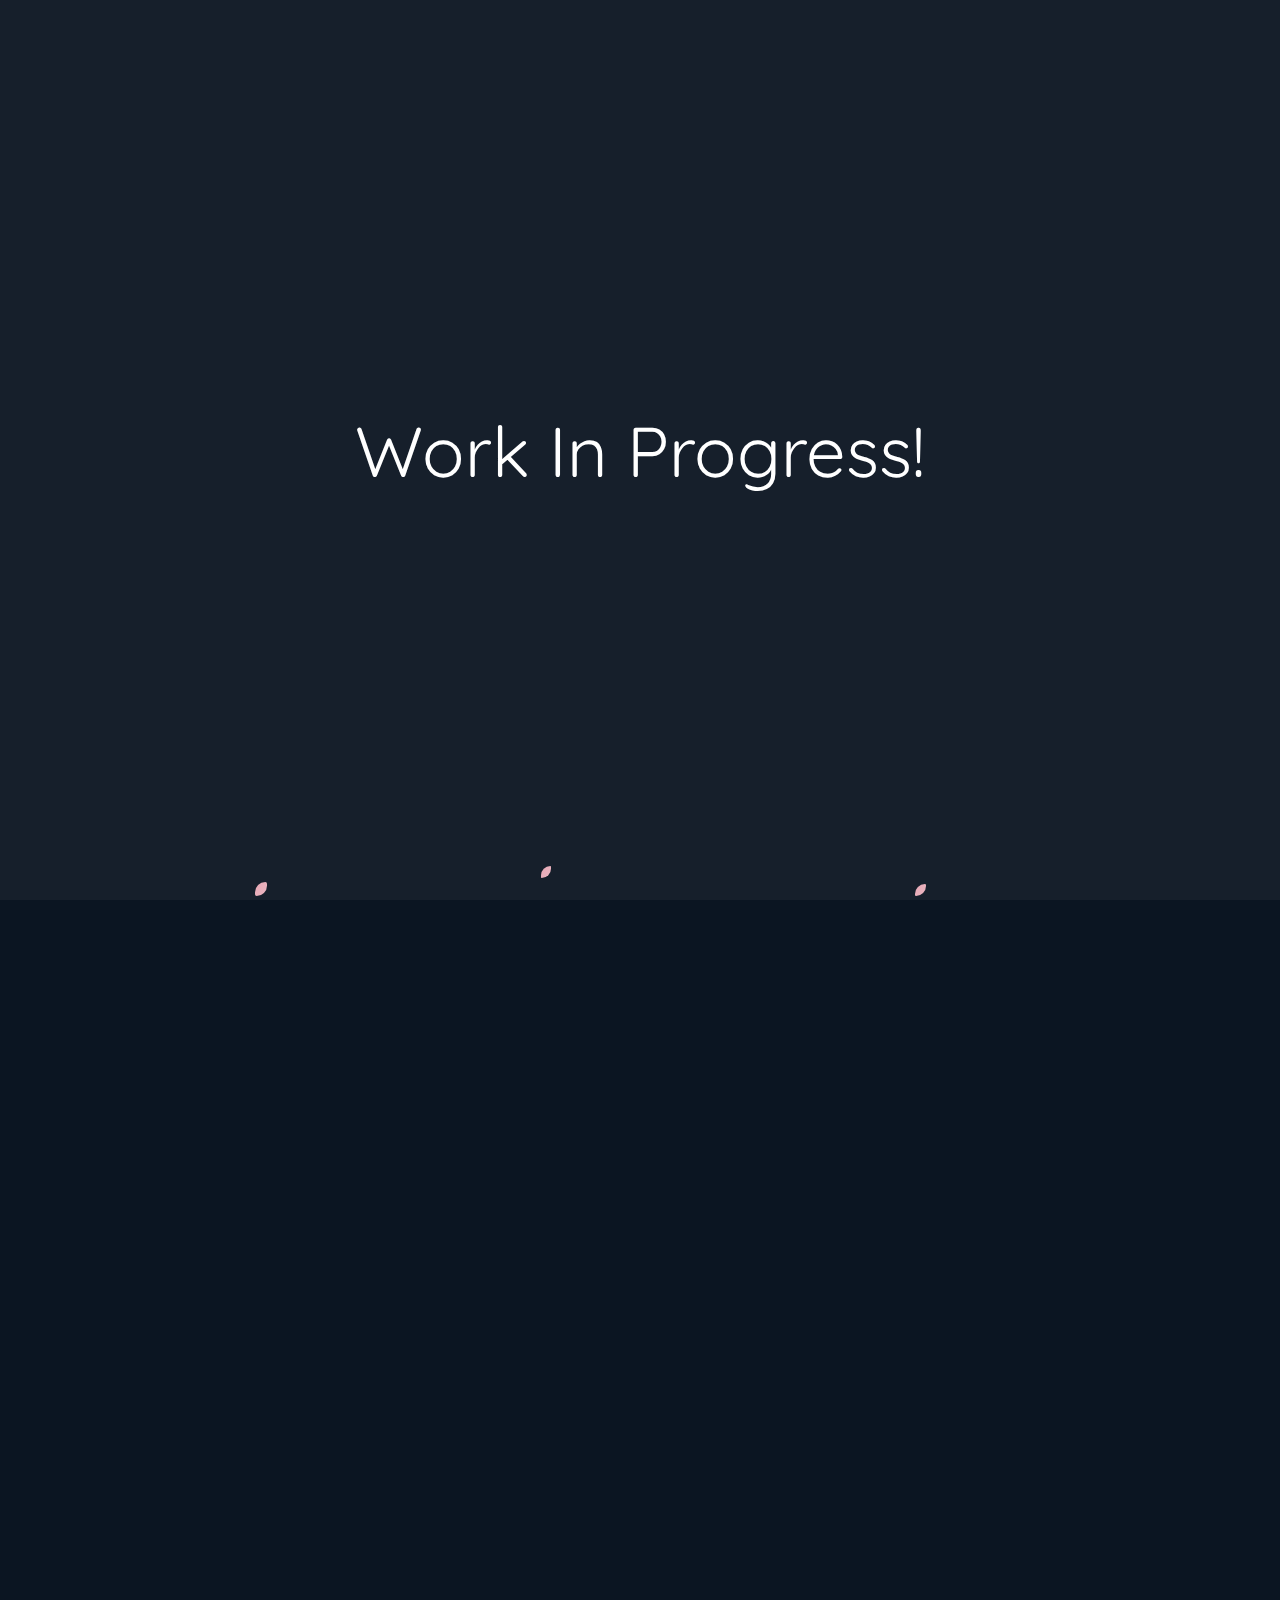
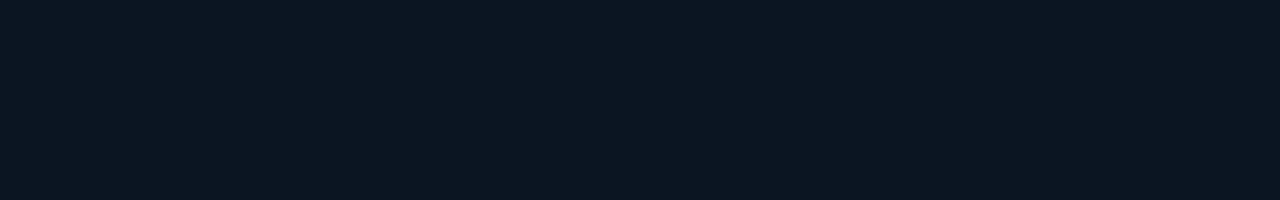
<file: flower/flower.html>
<!DOCTYPE html>
<html>
<head>
    <meta name="viewport" content="width=device-width, initial-scale=1">
    <link rel="stylesheet" href="../utilities/fonts.css">
    <link rel="stylesheet" href="style.css">
    <link rel="stylesheet" href="sakura/sakura.css">
</head>
<body>

  <div class="flower-container" data-sakura-anim-id = 1>
    <p>Work In Progress!</p>
  </div>

  <script src="sakura/sakura.js"></script>
  <script> const sakura = new Sakura('div'); </script>

</body>
</html>
</file>
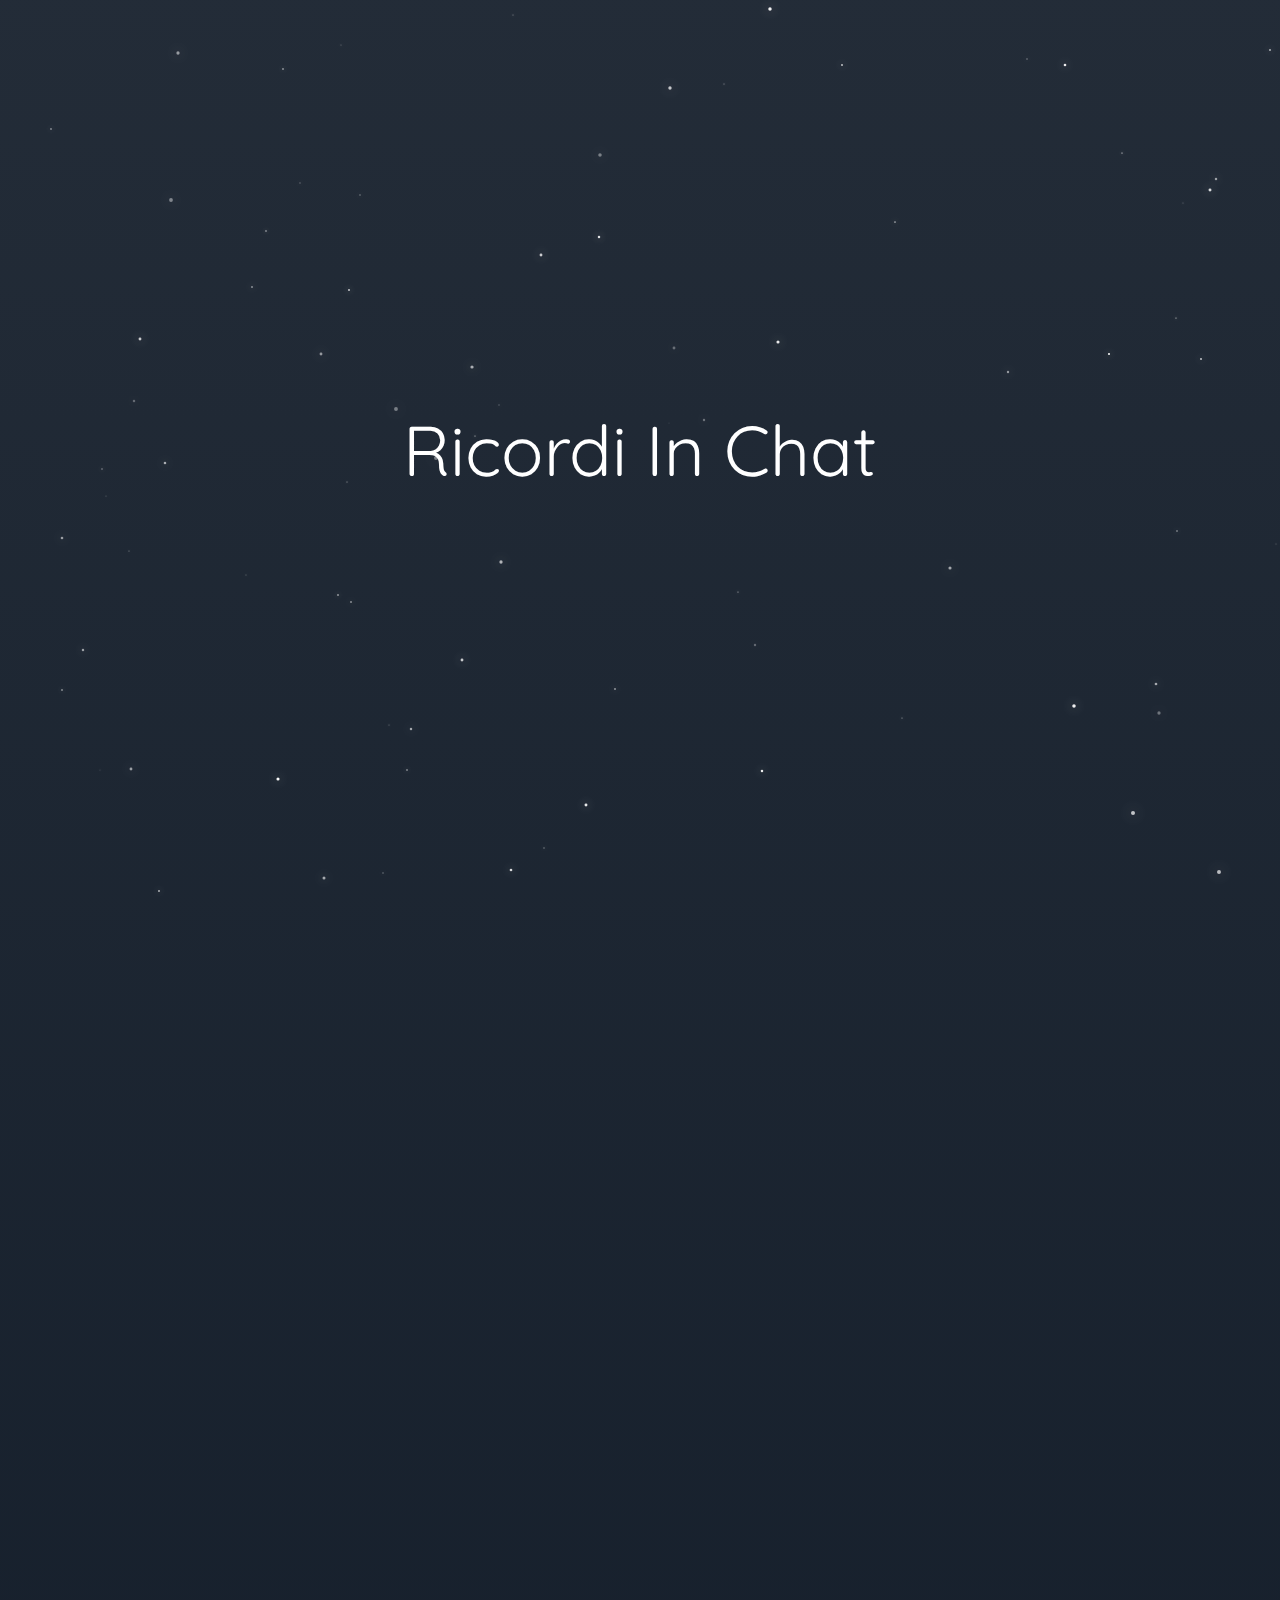
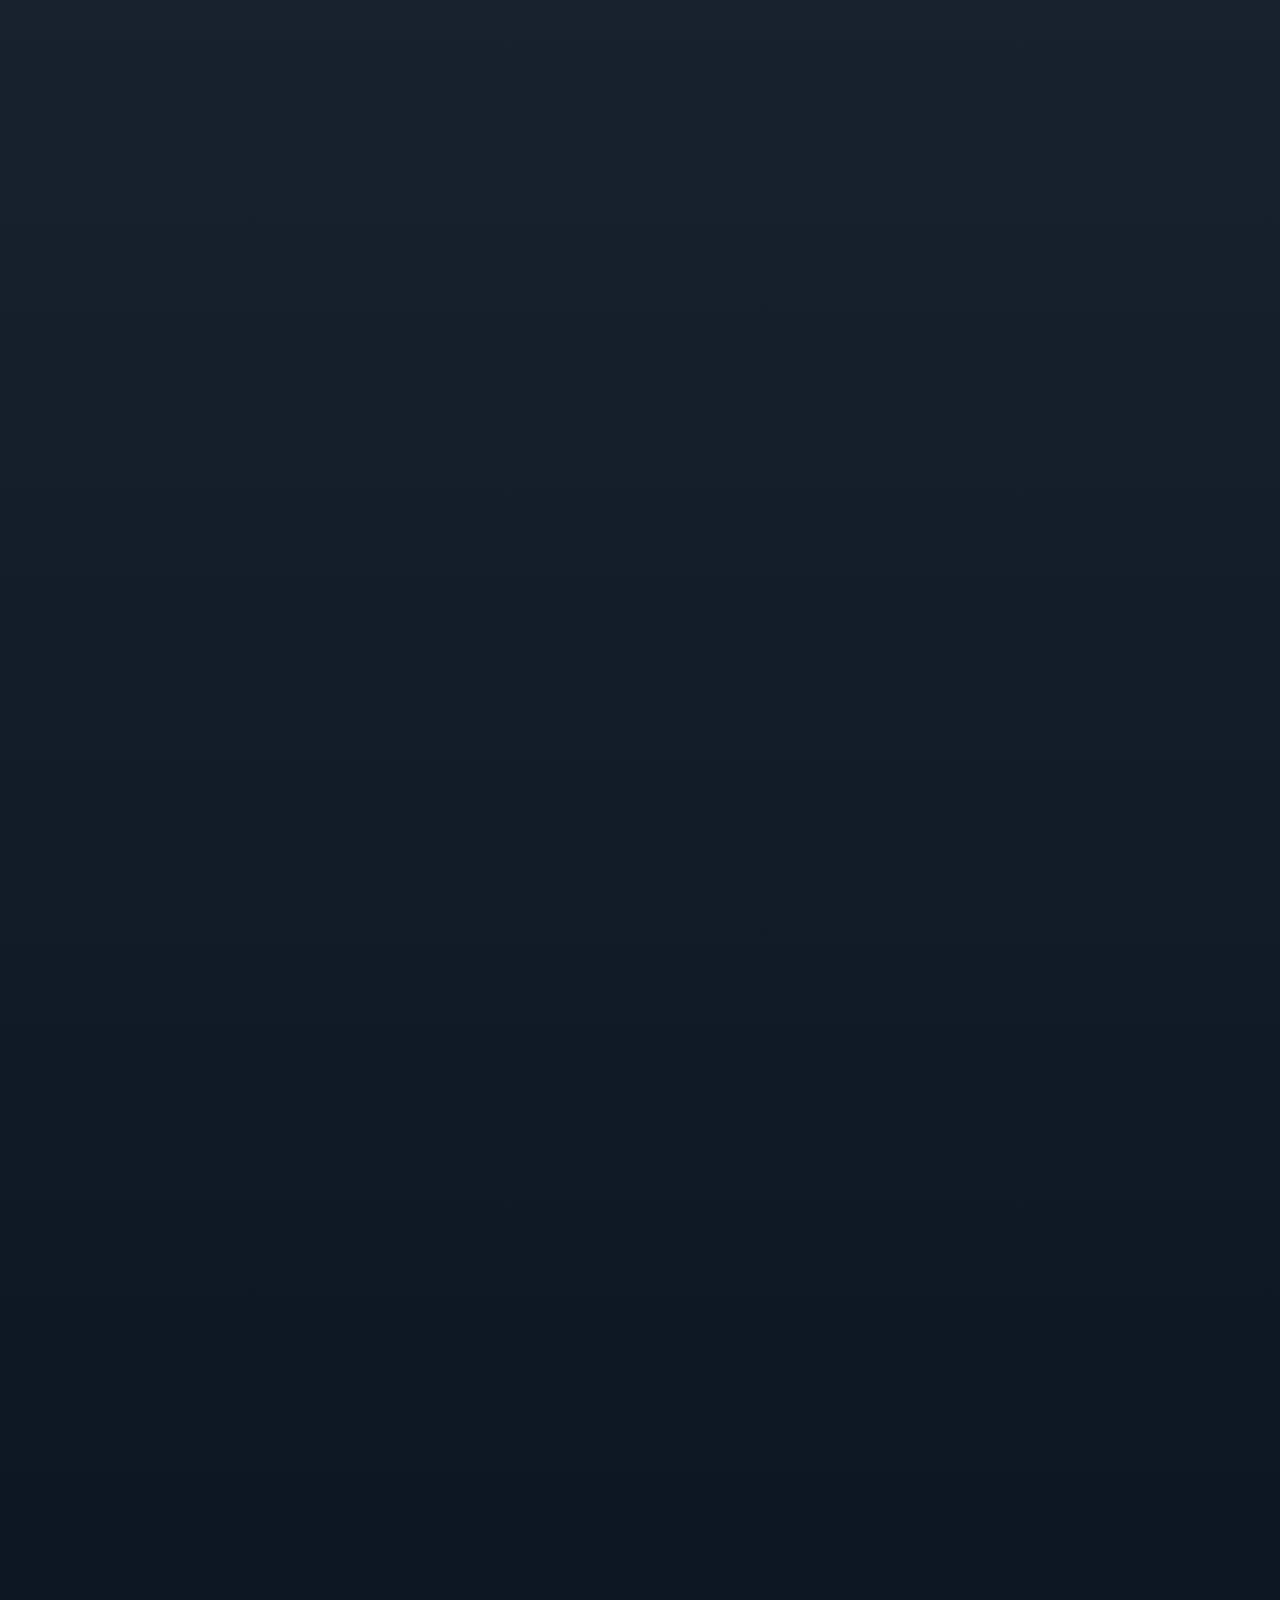
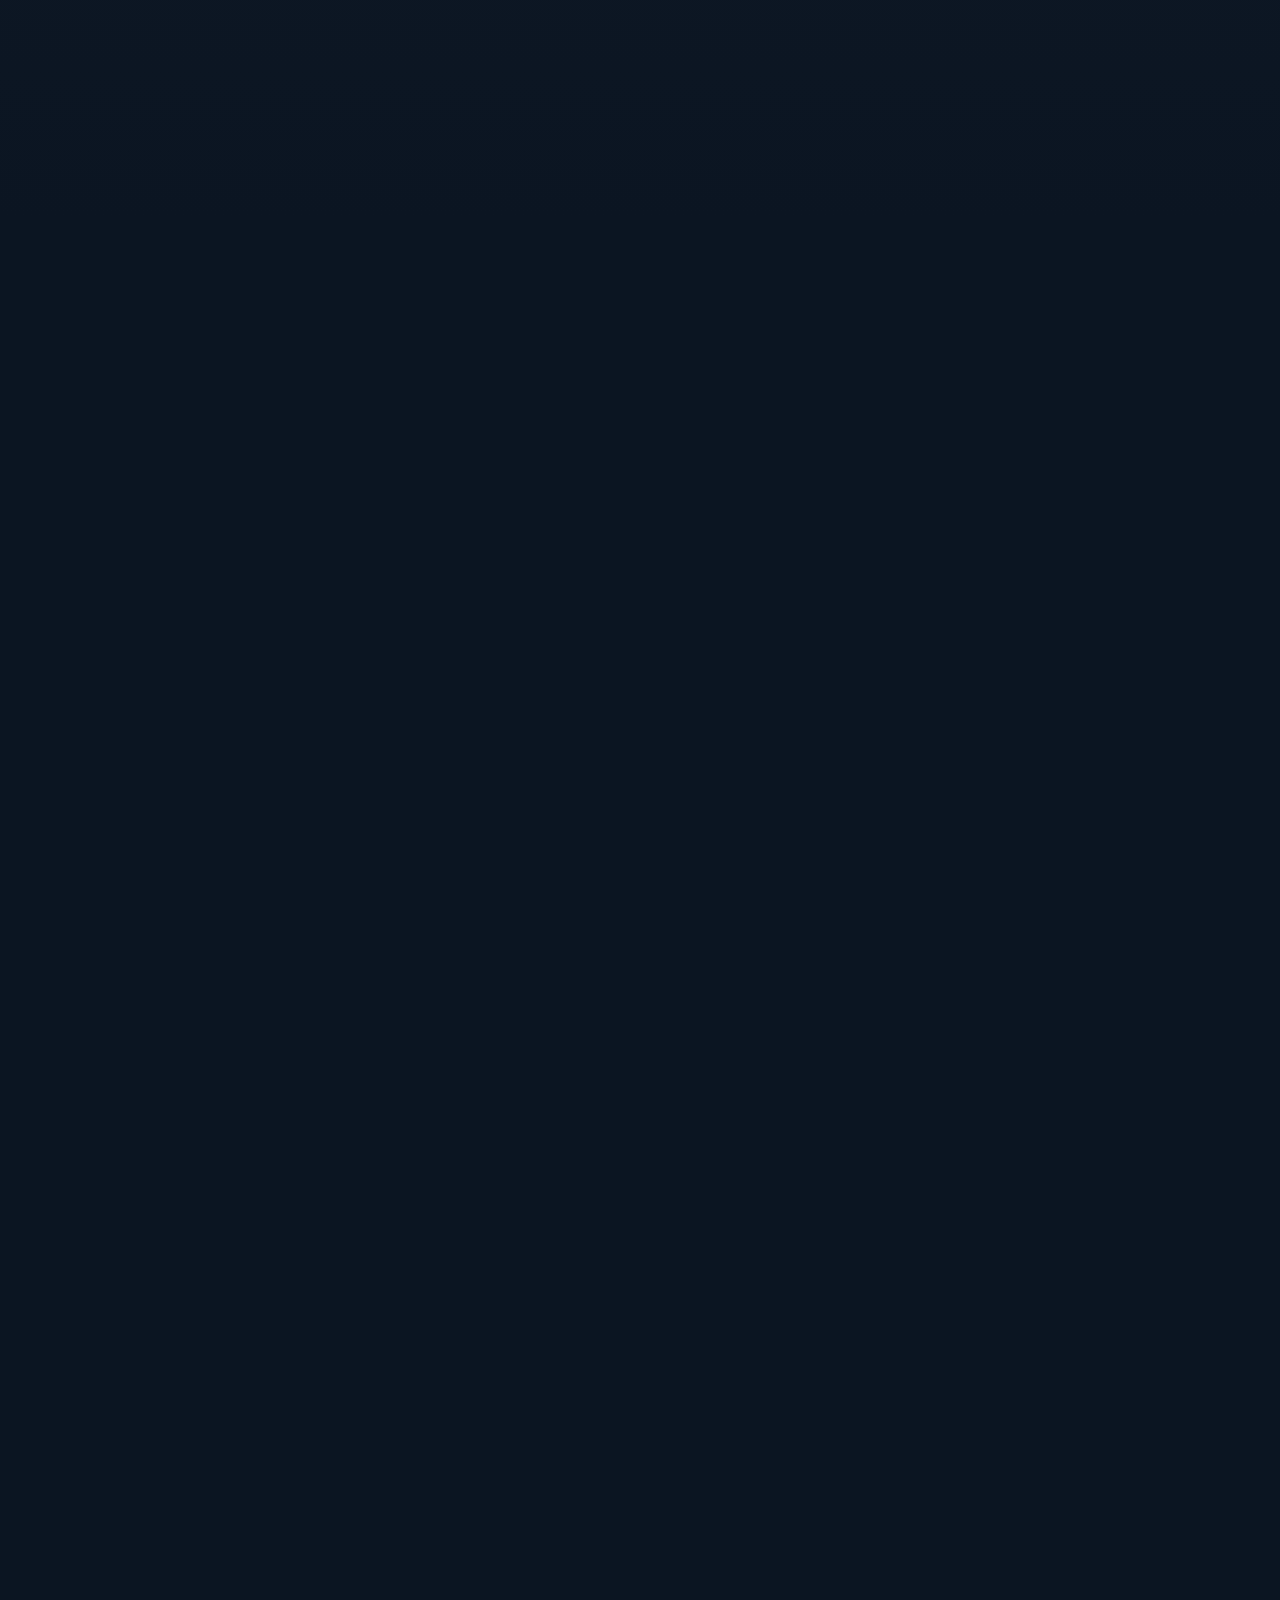
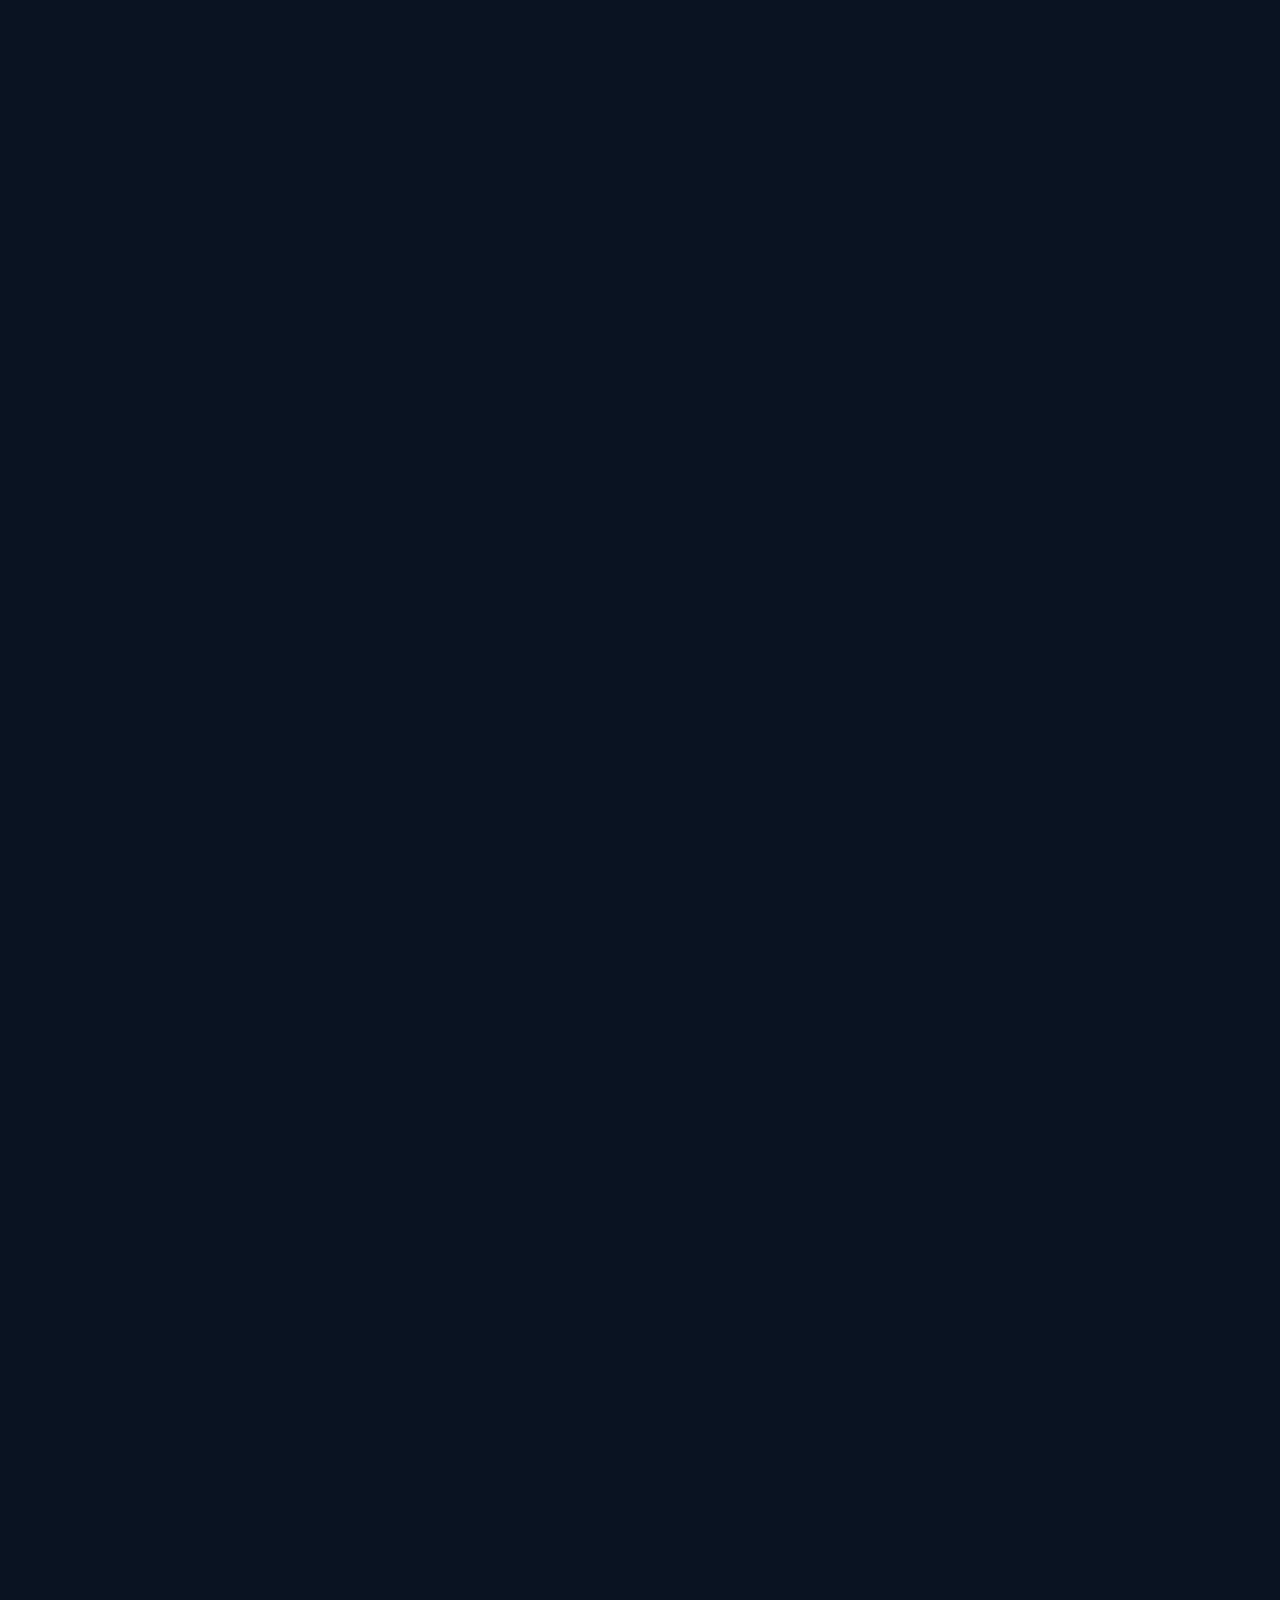
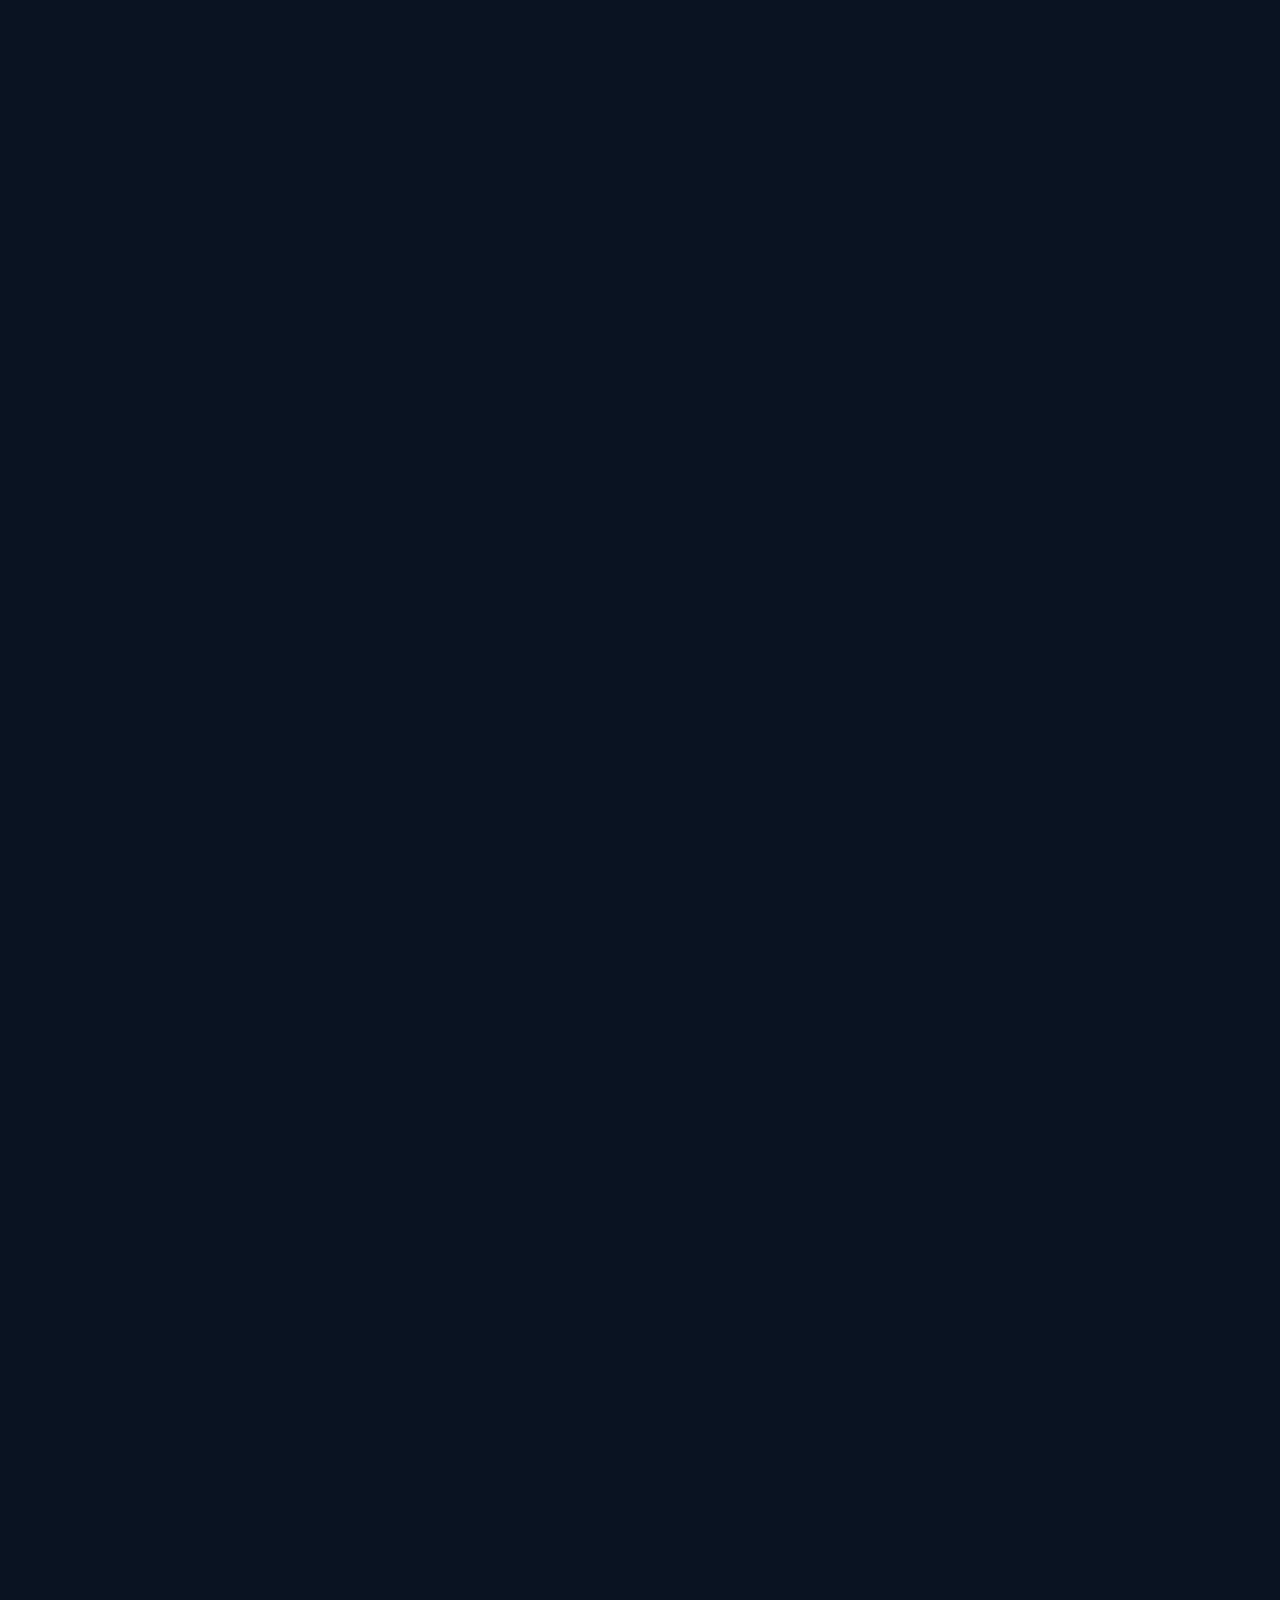
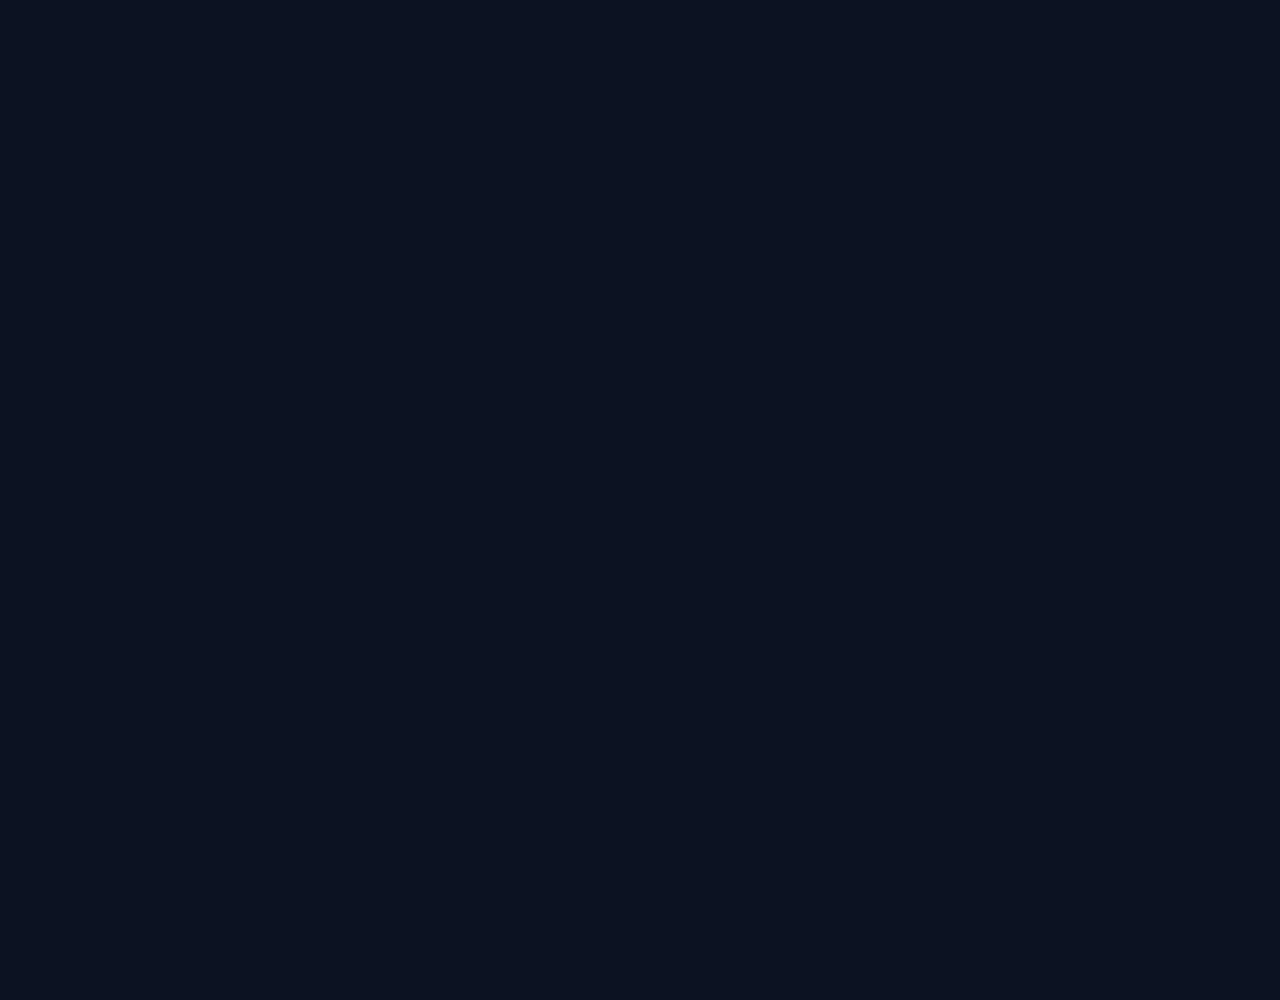
<file: moon/moon.html>
<!DOCTYPE html>
<html>
<head>
    <meta name="viewport" content="width=device-width, initial-scale=1">
    <link rel="stylesheet" href="../utilities/fonts.css">
    <link rel="stylesheet" href="style.css">
    <link rel="stylesheet" href="stars/stars.css">
</head>
<body>

    <div class="sky"><p>Ricordi In Chat</p></div>
    <script src="stars/stars.js"></script>
    
    <div class="chat-box">
        <h1 class="title">Erano le 2 del mattino, l'atmosfera era surreale, incantata...</h1>
        <div class="p-mess">
            <div>
                È una sorta di "dico a presincdere mi imbarazzi o mi faccia ridere così
                non è franintendibile o oltremodo imbarazzante se lui non la pensasse al
                mio stesso modo"
            </div>
            <div>Ho scritto il messaggio malissimo ma si, si dovrebbe capire</div>
        </div>
        <div class="a-mess">
            <div>si, ho capito</div>
            <div>utile questo trucchetto psicologico però haha</div>
            <div>lo riciclerò 😔</div>
        </div>
        <div class="p-mess">
            <div>Non con me spero</div>
        </div>
        <p>La sintonia fra noi due raggiunse livelli altissimi, iniziai a tremare</p>
        <div class="a-mess">
            <div>
                <div id="link-p">
                    È una sorta di "dico a presincdere mi imbarazzio mi faccia ridere
                    così non è franintendibile o oltremodo imbarazzante...
                </div>
                probabilmente potrei essere nella stessa situazione
            </div>
            <div>
                <div id="link-p">Non con me spero</div>
                quindi why not
            </div>
            <div> potrei pensare in qualche occasione di dire qualcosa </div>
            <div> però non so se anche lei la pensa allo stesso modo </div>
            <div>
                <div id="link-p">Non con me spero</div>
                Dovrei provare, usando lo stesso trucchetto? 😔
            </div>
        </div>
        <p>🦋 Farfalle, tante, troppe farfalle 🦋</p>
        <div class="p-mess">
            <div>
                <div id="link-a">però non so se anche lei lo pensa allo stesso modo</div>
                Chiedilo a lei, anche se probabilmente la pensa allo stesso modo ma 
                le cringia ammetterlo 😔
            </div>
        </div>
        <div class="a-mess">
            <div>Pey</div>
            <div>Ti Amo</div>
        </div>
        <h1>Un giorno mi chiesi di fare un elenco</h1>
        <div class="a-mess">
            <div>
                <div id="link-p">Siamo pronti per il test :(</div>
                devo preoccuparmi?
            </div>
        </div>
        <div class="p-mess">
            <div>No</div>
            <div>Però è serio-</div>
            <div>Quindi non fare lo stupido AHAH</div>
            <div>Il giocoe si chiama</div>
            <div>5 4 3 2 1</div>
            <div>Dunque</div>
            <div>Dimmi 5 cose che ti piacciono di me :(</div>
        </div>
        <div class="a-mess">
            <div>
                1. Il tuo spirito libero e testardo, misto ad un pochino di stronzaggine
                (Carattere) <br><br>
                2. La tua propensione verso questioni umanitarie, quindi la tua spiccata
                sensibilità (ideali) <br><br>
                3. I tuoi capelli. AAAH sono aurei ma 10^1000 volte più preziosi di qualunque
                lingotto d'oro <br><br>
                4. I tuoi occhi. No comment <br><br>
                5. Le tue labbra. il colore sopratutto. Aiuto, con la pelle così chiara ti si
                addicono tantissimo e AAAAAH, le fisserei per ore
            </div>
            <div>
                <div id="link-p">
                    1. Il tuo spirito libero e testardo, misto ad un pochino di stronzaggine
                (Carattere) <br> ...
                </div>
                Le sfumature del tuo caratere in ogni caso non sono riassumibili in così poche
                righe
            </div>
            <div>Ci sarebbe molto da dire, e sto ancora imparando tanto, mi stupisci ogni giorno 😔</div>
        </div>
        <div class="p-mess">
            <div>Ma io così piango-</div>
            <div>Amore io-</div>
            <div>Cioè sei così dolce aaa io non</div>
        </div>
        <h1>"Sentimenti infinite in righe finite"</h1>
        <div class="a-mess">
            <div>Ti voglio troppo, sotto qualsiasi aspetto, morale, romantico</div>
            <div>fisico 😔🖐</div>
        </div>
        <div class="p-mess">
            <div>Amore</div>
            <div>Non così però</div>
            <div>Cioè</div>
        </div>
        <div class="a-mess">
            <div>Amore scusa HAHAH</div>
        </div>
        <div class="p-mess">
            <div>
                <div id="link-a">Ti voglio troppo, sotto qualsiasi aspetto, morale, romantico</div>
                🦋🦋
            </div>
            <div>🦋🦋🦋🦋</div>
        </div>
        <div class="a-mess">
            <div>🌸?</div>
        </div>
        <div class="p-mess">
            <div>Ma amore AHAHAH</div>
            <div>Intendevo</div>
            <div>Nulla, le farfalle nello stomaco amio cioè</div>
        </div>
        <p>Un battito d'ali dall'altra parte del mondo... l'elemento del chaos</p>
        <div class="p-mess">
            <div>Aas</div>
            <div>Sjdjjs</div>
            <div>
                <div id="link-a">Ti voglio troppo, sotto qualsiasi aspetto, morale, romantico</div>
                Quello che provo quando mi dici queste cose è molto
            </div>
            <div>Sos</div>
            <div>Inspiegabile😔</div>
            <div>Ma belloe</div>
        </div>

    </div>

    <script src="scroll.js"></script>

</body>
</html>
</file>
<file: utilities/fonts.css>
@import url('https://fonts.googleapis.com/css2?family=Nunito:wght@300&display=swap');
@import url('https://fonts.googleapis.com/css2?family=Quicksand:wght@300&display=swap');
@import url("https://cdn.jsdelivr.net/npm/bootstrap-icons@1.3.0/font/bootstrap-icons.css");

@font-face {
    font-family: 'Romantic';
    font-style: normal;
    font-weight: 400;
    src: local('Romantic'), url('https://fonts.cdnfonts.com/s/53850/Romantic.woff') format('woff');
}
</file>
<file: flower/style.css>
body {
    background: #0b1522;
    overflow: hidden;
    margin: 0;
    padding: 0;
    height: 200vh;
    overflow-y: scroll;
}

.flower-container {
    position: relative;
    text-align: center;
    background: #161f2b;
    line-height: 100vh;
    transform: translateY(0px);
}

.flower-container p {
    display: inline-block;
    vertical-align: middle;
    font-family: 'Quicksand', sans-serif;
    color: white;
    line-height: 1.5;
    font-size: 5.5vw;
}

/*Smartphones portrait*/
@media only screen and (orientation: portrait) {
    .flower-container p {
        font-size: 6.5vh;
    }
}
</file>
<file: moon/style.css>
@import url('https://fonts.googleapis.com/css2?family=Fredoka&display=swap');

body {
    overflow-x: hidden;
    background: linear-gradient(0deg, rgba(11,21,34,1) 62%, rgba(11,21,34,0.9023984593837535) 100%);
    margin: 0;
    height: 1000vh;
}

/*Chat Container*/
.chat-box {
    overflow: hidden;
    position: absolute;
    display: flex;
    flex-direction: column;
    margin: 0;
    width: 140vh;
    left: 50%;
    -ms-transform: translateX(-50%);
    transform: translateX(-50%);
}
.chat-box > h1, .chat-box > p {
    align-self: center;
    text-align: center;
    font-family: 'Fredoka', sans-serif;
    max-width: 140vh;
    opacity: 0;
}
.chat-box > h1 {
    color:#a35399;
    font-size: 8vh;
    margin-bottom: 10vh;
    transform: translateY(-6vh);
    transition: 1s all ease;
}
.chat-box > h1.title {
    transform: translateY(-15vh);
}

.chat-box > p {
    color: #f2bdeb;
    transform: translateY(3.5vh);
    font-size: 7vh;
    transition: 1.5s all ease;
}

/*Anto's and Pey's messages*/
.a-mess, .p-mess {
    display: flex;
    flex-direction: column;
    font-family: "HelveticaNeue Light", Sans-Serif;
    color: white;
    font-size: 3.5vh;
    margin-bottom: 1vh;
}
.a-mess > div {
    align-self: flex-end;
    margin-bottom: 0.5vh;
    padding: 1.5vh;
    border-radius: 1.4vh;
    background-color: #005d4b;
    max-width: 80vh;
    opacity: 0;
    transform: translateX(15vh);
    transition: 1.5s all ease;
}
.p-mess > div {
    align-self: flex-start;
    margin-bottom: 0.5vh;
    padding: 1.5vh;
    border-radius: 1.4vh;
    background-color: #1f2c34;
    max-width: 80vh;
    opacity: 0;
    transform: translateX(-15vh);
    transition: 1.5s all ease;
}

/*Link messages*/
#link-p, #link-a {
    font-size: 3.2vh;
    background: #025043;
    color: #91bbb4;
    border-radius: 1.1vh;
    margin-bottom: 1.5vh;
    padding: 1.5vh;
    text-align: left;
}
#link-a {
    background:#1e292f;
    color: #86959f;
}
/*Scrolling Animations*/
.chat-box > h1.active, .chat-box > p.active {
    transform: translateY(0);
    opacity: 1;
}
.a-mess > div.active, .p-mess > div.active {
    transform: translateX(0);
    opacity: 1;
}

/*Smartphones portrait*/
@media only screen and (orientation: portrait) {
    .chat-box {
        width: 100%;
    }
    .chat-box > h1 {
        font-size: 5vh;
        margin-bottom: 7.14vh;
        padding-left: 1.5vh;
        padding-right: 1.5vh;
    }
    .chat-box > p {
        font-size: 4.4vh;
        padding-left: 2vh;
        padding-right: 2vh;
    }

    .a-mess, .p-mess {
        font-size: 2.3vh
    }
    .a-mess > div {
        margin-right: 1vh;
        max-width: 37.5vh;
    }
    .p-mess > div {
        margin-left: 1vh;
        max-width: 37.5vh;
    }

    #link-a, #link-p {
        font-size: 2vh;
    }
}
</file>
<file: moon/stars/stars.css>
.sky {
  position: relative;
  overflow: hidden;
  height: 100vh;
}

.sky > p {
  margin: 0;
  position: absolute;
  top: 50%;
  left: 50%;
  transform: translate(-50%, -50%);
  font-family: 'Quicksand', sans-serif;
  color: white;
  font-size: 5.5vw;
  white-space: nowrap;
}

.star {
  overflow-y: hidden;
  --x: 0%;
  --y: 0%;
  --opacity: 1;
  --size: 1;
  --delay: 0s;
  --color: #fff;

  position: absolute;
  top: var(--y);
  left: var(--x);
  width: 2px;
  height: 2px;
  transform: scale(var(--size));
  animation: blink 0.4s ease-in-out infinite alternate;
  animation-delay: var(--delay);
  opacity: var(--opacity);
  border-radius: 50%;
  background-color: var(--color);
  box-shadow: 0 0 8px var(--color);
}

@keyframes blink {
  from {
    opacity: 1;
  }
}

@media only screen and (orientation: portrait) {

  .sky > p {
    font-size: 6.5vh;
  }
}
</file>
<file: flower/sakura/sakura.css>
/*!
 * Sakura.js 1.1.1
 * Vanilla JS version of jQuery-Sakura: Make it rain sakura petals.
 * https://github.com/jhammann/sakura
 *
 * Copyright 2019-2019 Jeroen Hammann
 *
 * Released under the MIT License
 *
 * Released on: September 4, 2019
 */
@-webkit-keyframes fall {
  0% {
    opacity: 0.9;
    top: 0; }
  100% {
    opacity: 0.2;
    top: 100%; } }

@keyframes fall {
  0% {
    opacity: 0.9;
    top: 0; }
  100% {
    opacity: 0.2;
    top: 100%; } }

@-webkit-keyframes blow-soft-left {
  0% {
    margin-left: 0; }
  100% {
    margin-left: -50%; } }

@keyframes blow-soft-left {
  0% {
    margin-left: 0; }
  100% {
    margin-left: -50%; } }

@-webkit-keyframes blow-medium-left {
  0% {
    margin-left: 0; }
  100% {
    margin-left: -100%; } }

@keyframes blow-medium-left {
  0% {
    margin-left: 0; }
  100% {
    margin-left: -100%; } }

@-webkit-keyframes blow-soft-right {
  0% {
    margin-left: 0; }
  100% {
    margin-left: 50%; } }

@keyframes blow-soft-right {
  0% {
    margin-left: 0; }
  100% {
    margin-left: 50%; } }

@-webkit-keyframes blow-medium-right {
  0% {
    margin-left: 0; }
  100% {
    margin-left: 100%; } }

@keyframes blow-medium-right {
  0% {
    margin-left: 0; }
  100% {
    margin-left: 100%; } }

@-webkit-keyframes sway-0 {
  0% {
    -webkit-transform: rotate(-5deg);
    transform: rotate(-5deg); }
  40% {
    -webkit-transform: rotate(28deg);
    transform: rotate(28deg); }
  100% {
    -webkit-transform: rotate(3deg);
    transform: rotate(3deg); } }

@keyframes sway-0 {
  0% {
    -webkit-transform: rotate(-5deg);
    transform: rotate(-5deg); }
  40% {
    -webkit-transform: rotate(28deg);
    transform: rotate(28deg); }
  100% {
    -webkit-transform: rotate(3deg);
    transform: rotate(3deg); } }

@-webkit-keyframes sway-1 {
  0% {
    -webkit-transform: rotate(10deg);
    transform: rotate(10deg); }
  40% {
    -webkit-transform: rotate(43deg);
    transform: rotate(43deg); }
  100% {
    -webkit-transform: rotate(15deg);
    transform: rotate(15deg); } }

@keyframes sway-1 {
  0% {
    -webkit-transform: rotate(10deg);
    transform: rotate(10deg); }
  40% {
    -webkit-transform: rotate(43deg);
    transform: rotate(43deg); }
  100% {
    -webkit-transform: rotate(15deg);
    transform: rotate(15deg); } }

@-webkit-keyframes sway-2 {
  0% {
    -webkit-transform: rotate(15deg);
    transform: rotate(15deg); }
  40% {
    -webkit-transform: rotate(56deg);
    transform: rotate(56deg); }
  100% {
    -webkit-transform: rotate(22deg);
    transform: rotate(22deg); } }

@keyframes sway-2 {
  0% {
    -webkit-transform: rotate(15deg);
    transform: rotate(15deg); }
  40% {
    -webkit-transform: rotate(56deg);
    transform: rotate(56deg); }
  100% {
    -webkit-transform: rotate(22deg);
    transform: rotate(22deg); } }

@-webkit-keyframes sway-3 {
  0% {
    -webkit-transform: rotate(25deg);
    transform: rotate(25deg); }
  40% {
    -webkit-transform: rotate(74deg);
    transform: rotate(74deg); }
  100% {
    -webkit-transform: rotate(37deg);
    transform: rotate(37deg); } }

@keyframes sway-3 {
  0% {
    -webkit-transform: rotate(25deg);
    transform: rotate(25deg); }
  40% {
    -webkit-transform: rotate(74deg);
    transform: rotate(74deg); }
  100% {
    -webkit-transform: rotate(37deg);
    transform: rotate(37deg); } }

@-webkit-keyframes sway-4 {
  0% {
    -webkit-transform: rotate(40deg);
    transform: rotate(40deg); }
  40% {
    -webkit-transform: rotate(68deg);
    transform: rotate(68deg); }
  100% {
    -webkit-transform: rotate(25deg);
    transform: rotate(25deg); } }

@keyframes sway-4 {
  0% {
    -webkit-transform: rotate(40deg);
    transform: rotate(40deg); }
  40% {
    -webkit-transform: rotate(68deg);
    transform: rotate(68deg); }
  100% {
    -webkit-transform: rotate(25deg);
    transform: rotate(25deg); } }

@-webkit-keyframes sway-5 {
  0% {
    -webkit-transform: rotate(50deg);
    transform: rotate(50deg); }
  40% {
    -webkit-transform: rotate(78deg);
    transform: rotate(78deg); }
  100% {
    -webkit-transform: rotate(40deg);
    transform: rotate(40deg); } }

@keyframes sway-5 {
  0% {
    -webkit-transform: rotate(50deg);
    transform: rotate(50deg); }
  40% {
    -webkit-transform: rotate(78deg);
    transform: rotate(78deg); }
  100% {
    -webkit-transform: rotate(40deg);
    transform: rotate(40deg); } }

@-webkit-keyframes sway-6 {
  0% {
    -webkit-transform: rotate(65deg);
    transform: rotate(65deg); }
  40% {
    -webkit-transform: rotate(92deg);
    transform: rotate(92deg); }
  100% {
    -webkit-transform: rotate(58deg);
    transform: rotate(58deg); } }

@keyframes sway-6 {
  0% {
    -webkit-transform: rotate(65deg);
    transform: rotate(65deg); }
  40% {
    -webkit-transform: rotate(92deg);
    transform: rotate(92deg); }
  100% {
    -webkit-transform: rotate(58deg);
    transform: rotate(58deg); } }

@-webkit-keyframes sway-7 {
  0% {
    -webkit-transform: rotate(72deg);
    transform: rotate(72deg); }
  40% {
    -webkit-transform: rotate(118deg);
    transform: rotate(118deg); }
  100% {
    -webkit-transform: rotate(68deg);
    transform: rotate(68deg); } }

@keyframes sway-7 {
  0% {
    -webkit-transform: rotate(72deg);
    transform: rotate(72deg); }
  40% {
    -webkit-transform: rotate(118deg);
    transform: rotate(118deg); }
  100% {
    -webkit-transform: rotate(68deg);
    transform: rotate(68deg); } }

@-webkit-keyframes sway-8 {
  0% {
    -webkit-transform: rotate(94deg);
    transform: rotate(94deg); }
  40% {
    -webkit-transform: rotate(136deg);
    transform: rotate(136deg); }
  100% {
    -webkit-transform: rotate(82deg);
    transform: rotate(82deg); } }

@keyframes sway-8 {
  0% {
    -webkit-transform: rotate(94deg);
    transform: rotate(94deg); }
  40% {
    -webkit-transform: rotate(136deg);
    transform: rotate(136deg); }
  100% {
    -webkit-transform: rotate(82deg);
    transform: rotate(82deg); } }

.sakura {
  pointer-events: none;
  position: absolute; }
</file>
